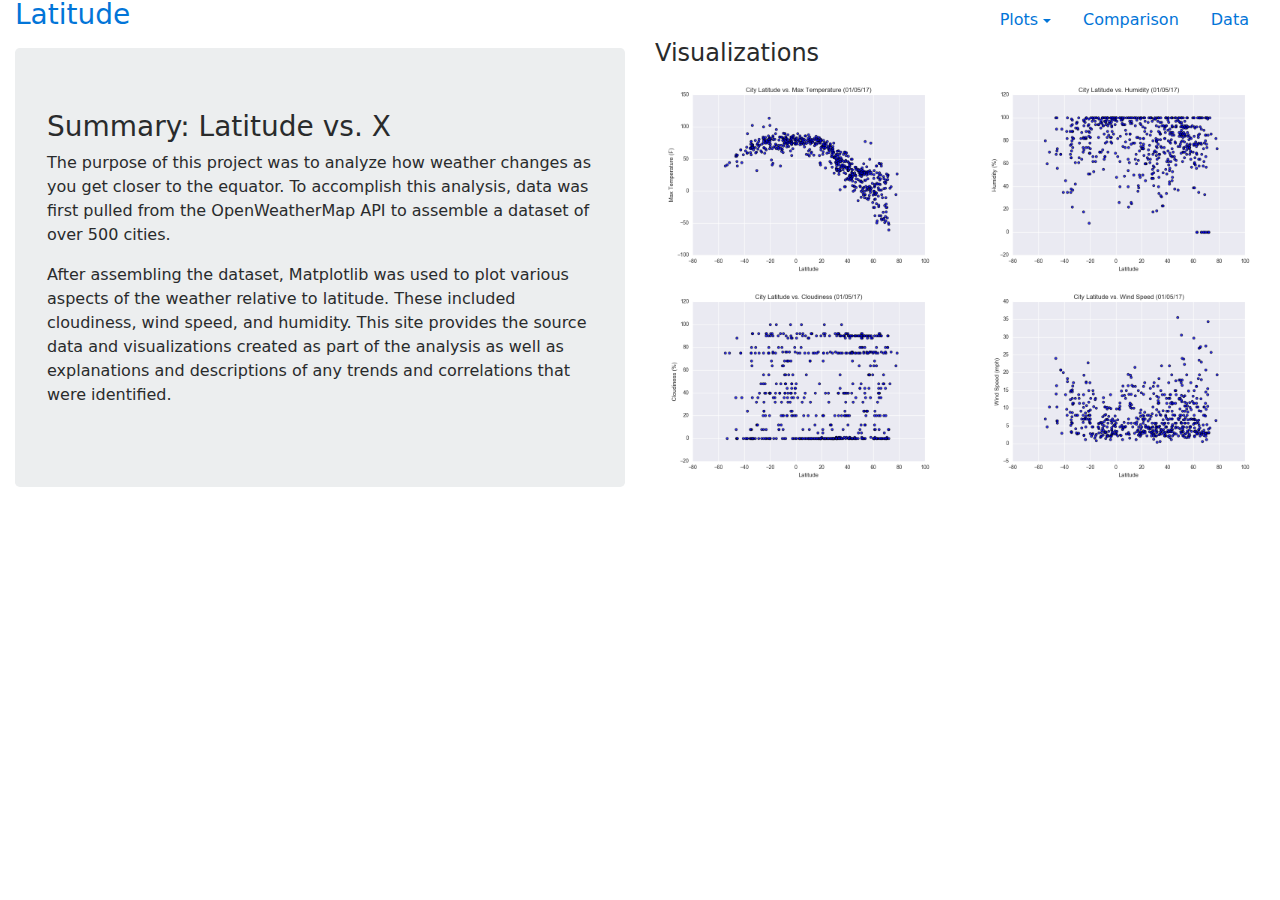
<file: index.html>
<!DOCTYPE html>
<html lang="en">
  <head>
    <meta charset="utf-8">
    <meta http-equiv="X-UA-Compatible" content="IE=edge">
    <meta name="viewport" content="width=device-width, initial-scale=1">

    <title>Bootstrap 4, from LayoutIt!</title>

    <meta name="description" content="Source code generated using layoutit.com">
    <meta name="author" content="LayoutIt!">

    <link href="css1/bootstrap.min.css" rel="stylesheet">
    <link href="style.css" rel="stylesheet">

  </head>
  <body>

    <div class="container-fluid">
	<div class="row">
		<div class="col-md-4">
			<h3>
				<a target="_blank" href="index.html">Latitude</a>
			</h3>
		</div>
		<div class="col-md-8">
			<div class="row">
				<div class="col-md-3">
				</div>
				<div class="col-md-9">
					<ul class="nav">
						<li class="nav-item dropdown ml-md-auto">
							 <a class="nav-link dropdown-toggle" href="http://example.com" id="navbarDropdownMenuLink" data-toggle="dropdown">Plots</a>
							<div class="dropdown-menu dropdown-menu-right" aria-labelledby="navbarDropdownMenuLink">
								 <a class="dropdown-item" href="Assets/Images/Fig1.png">Latitude vs. Temperature</a> <a class="dropdown-item" href="Assets/Images/Fig2.png">Latitude vs. Humidity</a> <a class="dropdown-item" href="Assets/Images/Fig3.png">Latitude vs. Cloudiness</a> <a class="dropdown-item" href="Assets/Images/Fig4.png">Wind Speed</a>
								<div class="dropdown-divider">
								</div> <a class="dropdown-item" href="#">Separated link</a>
							</div>
						</li>
						<li class="nav-item">
							<a class="nav-link active" href="pageTwo.html">Comparison</a>
						</li>
						<li class="nav-item">
							<a class="nav-link" href="Resources/Data.htm">Data</a>
						</li>
					</ul>
				</div>
			</div>
		</div>
	</div>
	<div class="row">
		<div class="col-md-6">
			<h3>
				
			</h3>
			<div class="jumbotron">
				<h3>
				Summary: Latitude vs. X
				</h3>
				<p>
					The purpose of this project was to analyze how weather changes as you get closer to the equator. To accomplish this analysis, data was first pulled from the OpenWeatherMap API to assemble a dataset of over 500 cities.
				</p>
				<p>
					After assembling the dataset, Matplotlib was used to plot various aspects of the weather relative to latitude. These included cloudiness, wind speed, and humidity. This site provides the source data and visualizations created as part of the analysis as well as explanations and descriptions of any trends and correlations that were identified. 
				</p>	
			</div>
		</div>
		<div class="col-md-6">
			<h4>
				Visualizations
			</h4>
			<div class="row">
				<div class="col-md-6">
					<a target="_blank" href="Assets/Images/Fig1.png">
					<img src="Assets/Images/Fig1.png" alt="Latitude vs. Temperature" style="
						width: 300px;
					">
				</div>
				<div class="col-md-6">
					<a target="_blank" href="Assets/Images/Fig2.png">
					<img src="Assets/Images/Fig2.png" alt="Latitude vs. Humidity" style="
						width: 300px;
					">
				</div>
			</div>
			<div class="row">
				<div class="col-md-6">
					<a target="_blank" href="Assets/Images/Fig3.png">
					<img src="Assets/Images/Fig3.png" alt="Latitude vs. Cloudiness" style="
						width: 300px;
					">
				</div>
				<div class="col-md-6">
					<a target="_blank" href="Assets/Images/Fig4.png">
					<img src="Assets/Images/Fig4.png" alt="Latitude vs. Wind Speed" style="
						width: 300px;
					">
				</div>
			</div>
		</div>
	</div>
	<div class="row">
		<div class="col-md-12">
		</div>
	</div>
</div>

    <script src="js/jquery.min.js"></script>
    <script src="js/bootstrap.min.js"></script>
    <script src="js/scripts.js"></script>
  </body>
</html>
</file>
<file: style.css>
h3 {
  color: ##339999;
}
</file>
